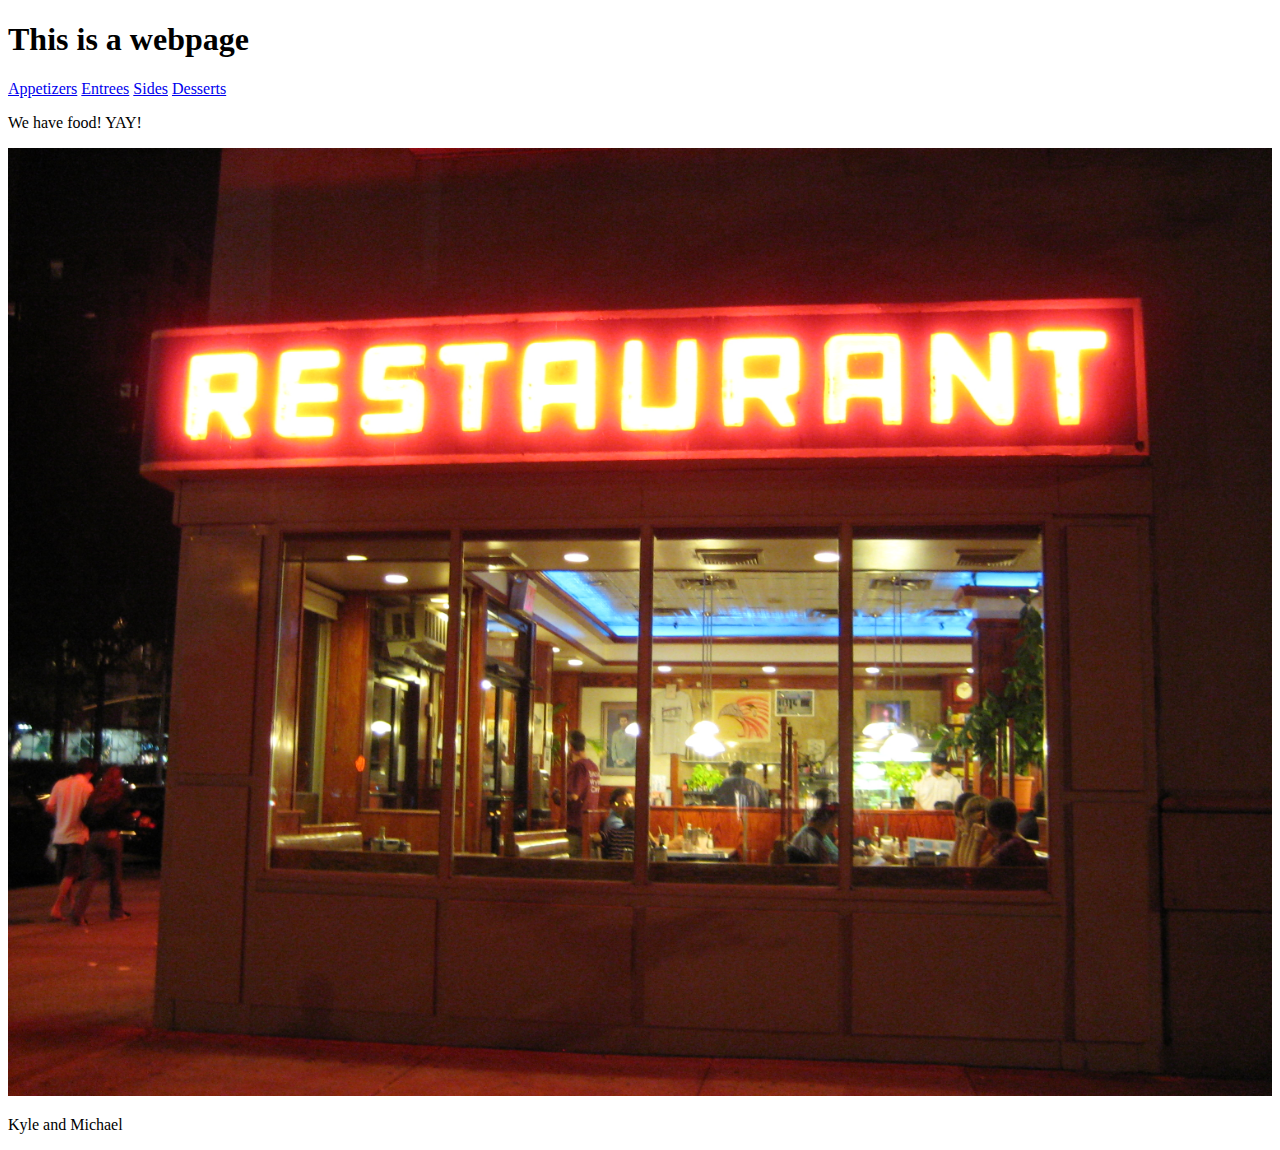
<file: index.html>
<!doctype html>
<html lang = "eng">
	<head>
		<meta charset = "UTF-8">
		<title>Restaraunt Name</title>
	</head>
	<body>
		<h1>This is a webpage</h1>
		<div id = "links">
			<a href="./apps.html">Appetizers</a>
			<a href="./entrees.html">Entrees</a>
			<a href="./sides.html">Sides</a>
			<a href="./desserts.html">Desserts</a>

		</div>
		<div id = "description">
			<p>We have food! YAY!</p>
			<img src="building.jpg" alt="Our fabulous building" width="100%">
		</div>
		<div id = "credits">
			<p>Kyle and Michael</p>
		</div>
	</body>
</html>
</file>
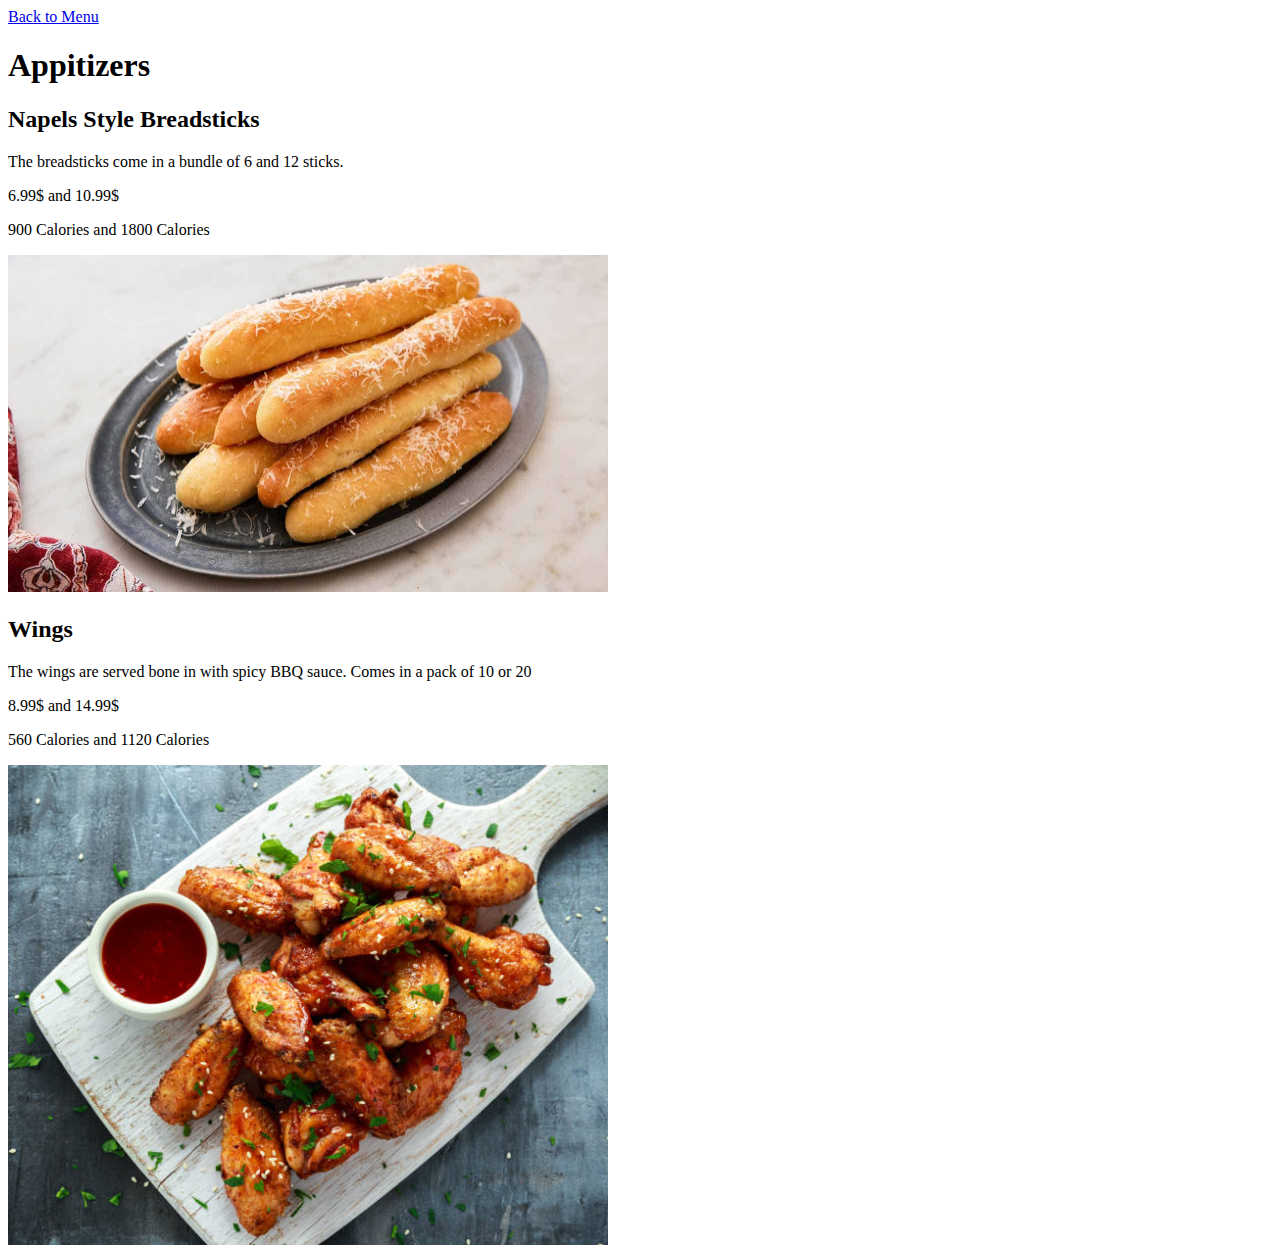
<file: apps.html>
<!DOCTYPE html>
<html lang=eng>
	<head>
		<a href="./index.html">Back to Menu</a>
		<h1>Appitizers</h1>
		<h2>Napels Style Breadsticks</h2>
		<p>The breadsticks come in a bundle of 6 and 12 sticks.</p>
		<p>6.99$ and 10.99$</p>
		<p>900 Calories and 1800 Calories</p>
		<img src="Breadsticks.jpg" alt="Breadsticks" width="600">

		<h2>Wings</h2>
		<p>The wings are served bone in with spicy BBQ sauce. Comes in a pack of 10 or 20</p>
		<p>8.99$ and 14.99$</p>
		<p> 560 Calories and 1120 Calories</p>
		<img src="wings.jpg" alt="WingsPic" width="600">
	</head>

</html>
</file>
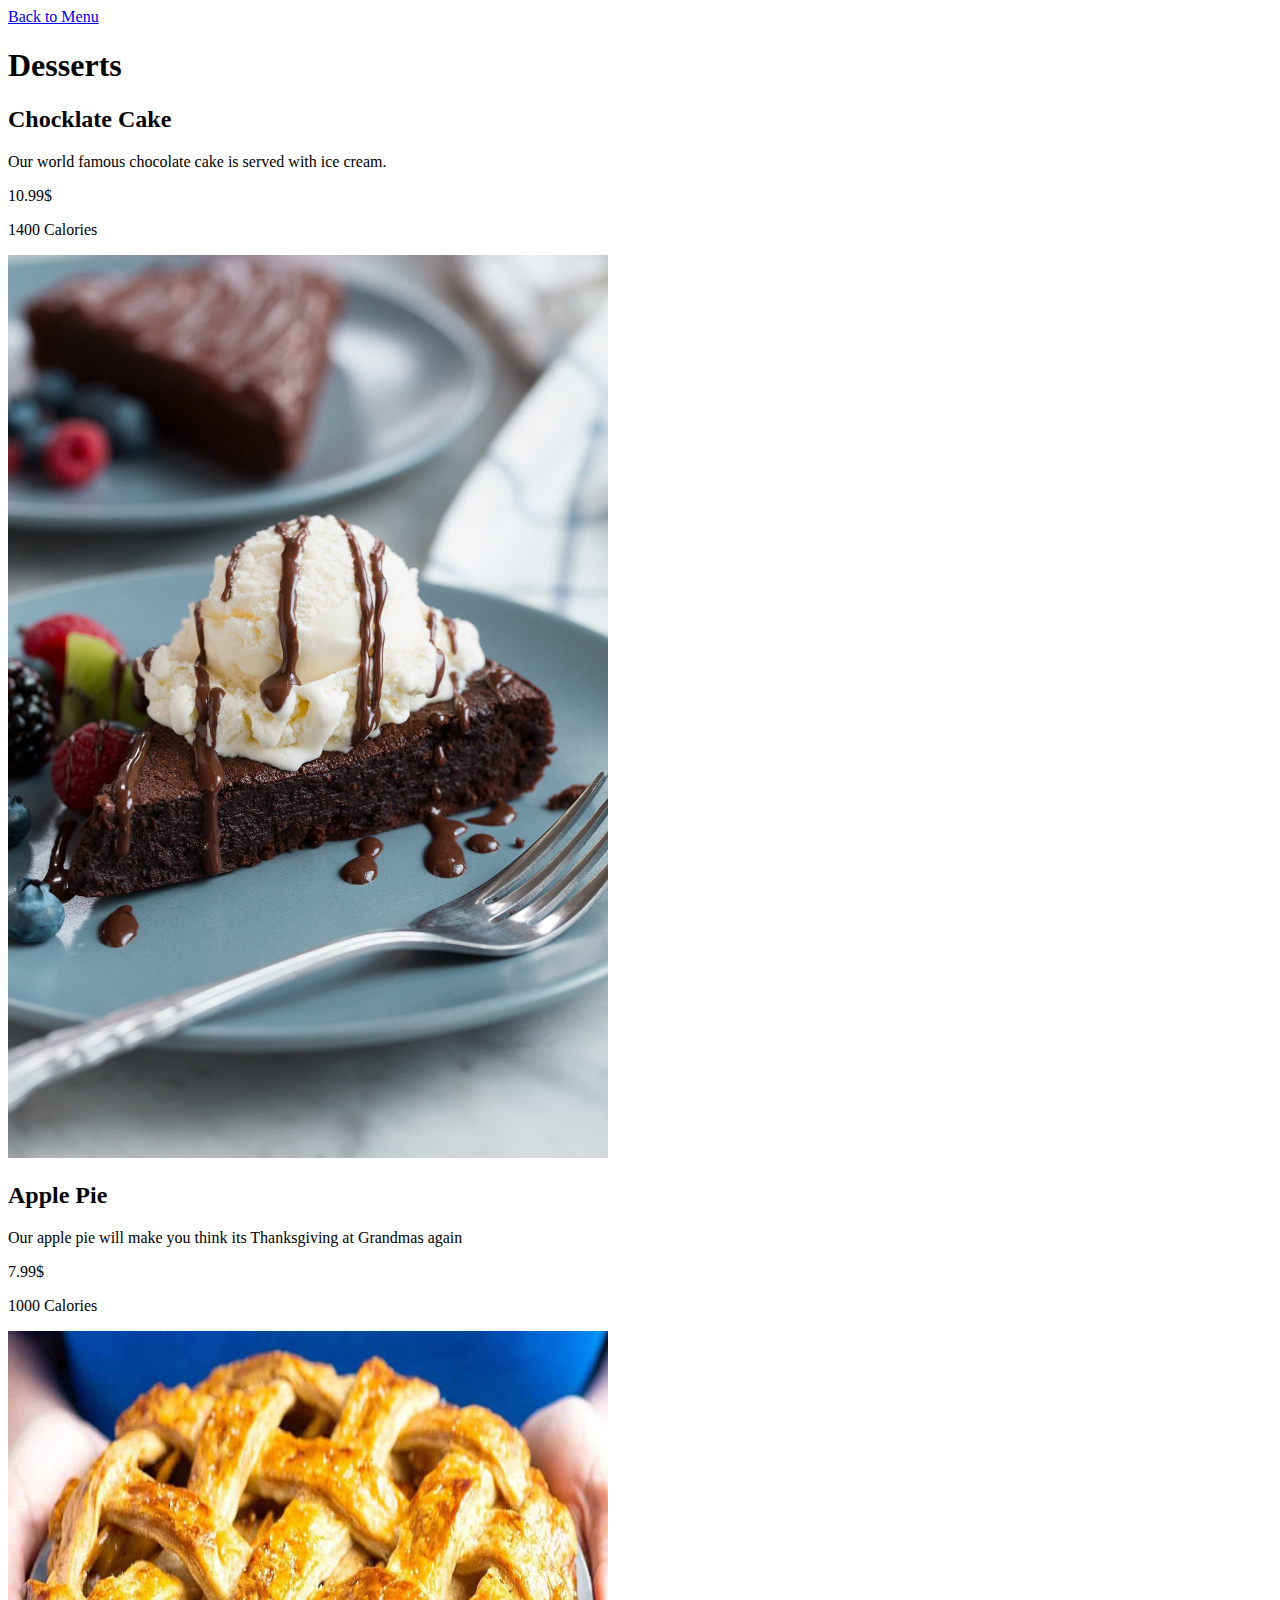
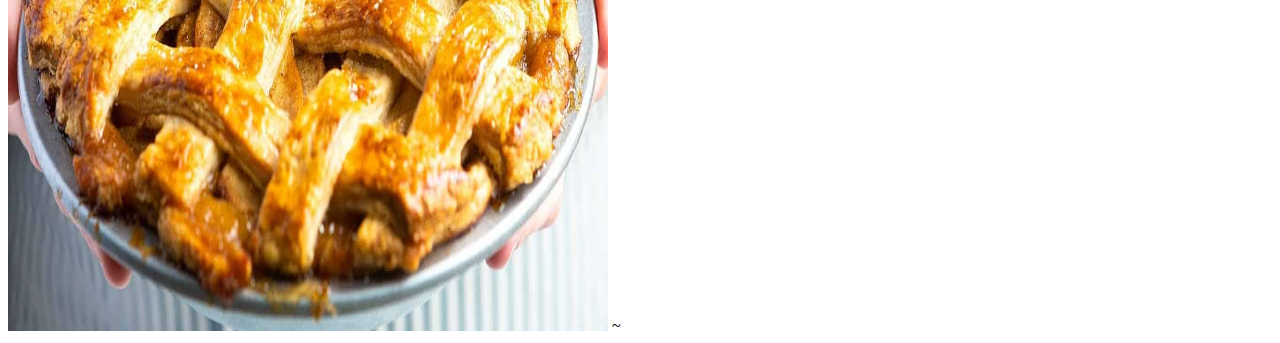
<file: desserts.html>
<!DOCTYPE html>
<html lang=eng>
        <head>
                <a href="./index.html">Back to Menu</a>
                <h1>Desserts</h1>
                <h2>Chocklate Cake</h2>
                <p>Our world famous chocolate cake is served with ice cream.</p>
                <p>10.99$</p>
                <p>1400 Calories</p>
                <img src="cake.jpg" alt="cake" width="600" >

                <h2>Apple Pie</h2>
                <p>Our apple pie will make you think its Thanksgiving at Grandmas again</p>
                <p>7.99$</p>
                <p> 1000 Calories</p>
                <img src="Applepie.jpg" alt="applepie" width="600" height="600">
        </head>

</html>
~
</file>
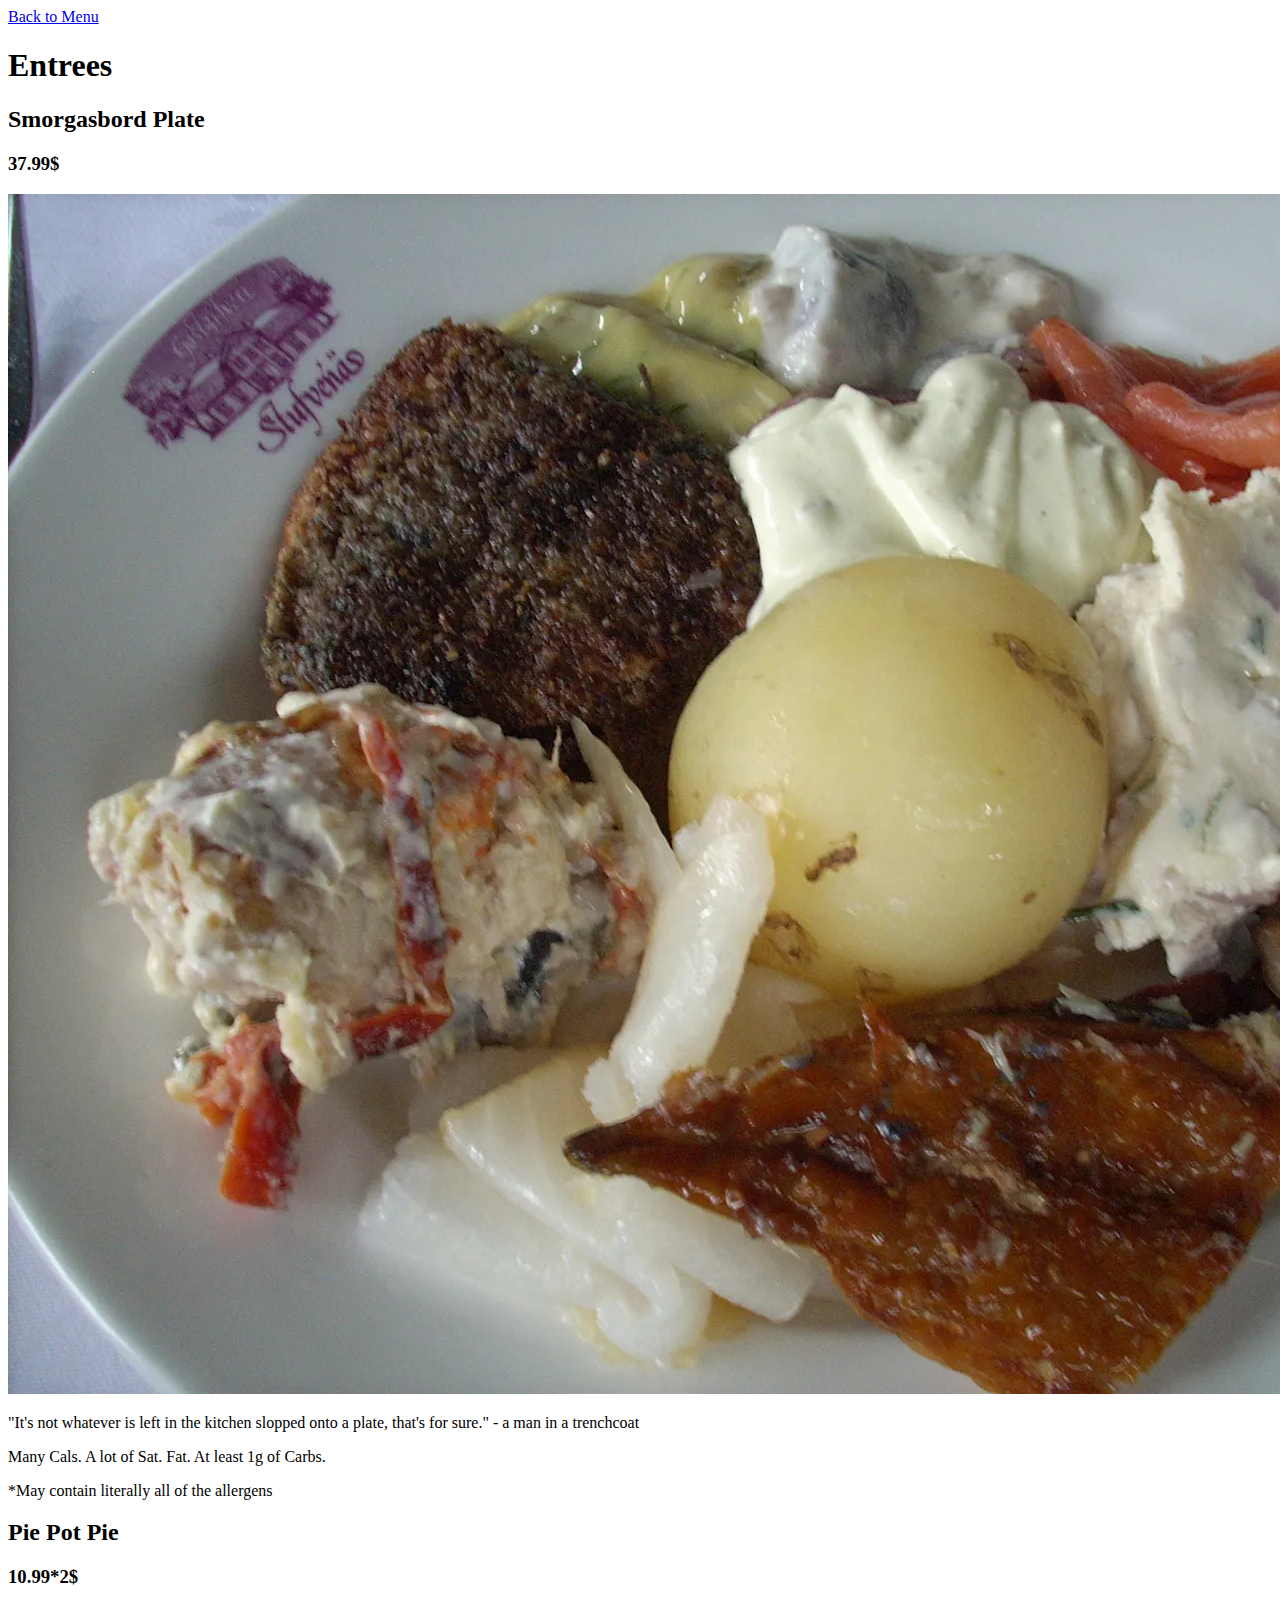
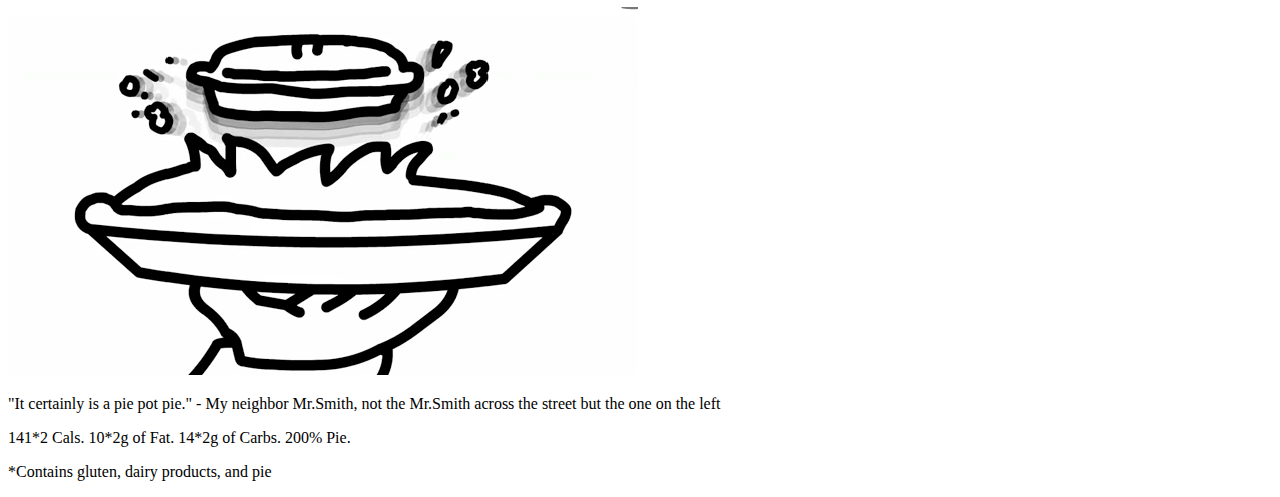
<file: entrees.html>
<!DOCTYPE html>
<html lang="en">
	<head>
		<meta charset="UTF-8">
		<title>Entrees</title>
	</head>
	<body>
		<a href="./index.html">Back to Menu</a>

		<h1>Entrees</h1>

		<div>
			<h2>Smorgasbord Plate</h2>
			<h3>37.99$</h3>
			<img src="./smorgasbord.webp" alt="Plated Smorgasbord">
			<p>"It's not whatever is left in the kitchen slopped onto a plate, that's for sure." - a man in a trenchcoat</p>
			<p>Many Cals. A lot of Sat. Fat. At least 1g of Carbs.</p>
			<p>*May contain literally all of the allergens</p>
		</div>

		<div>
			<h2>Pie Pot Pie</h2>
			<h3>10.99*2$</h3>
			<img src="./potpie.png" alt="Pie Pot Pie 2D Render">
			<p>"It certainly is a pie pot pie." - My neighbor Mr.Smith, not the Mr.Smith across the street but the one on the left</p>
			<p>141*2 Cals. 10*2g of Fat. 14*2g of Carbs. 200% Pie.</p>
			<p>*Contains gluten, dairy products, and pie</p>
		</div>
	</body>
</html>
</file>
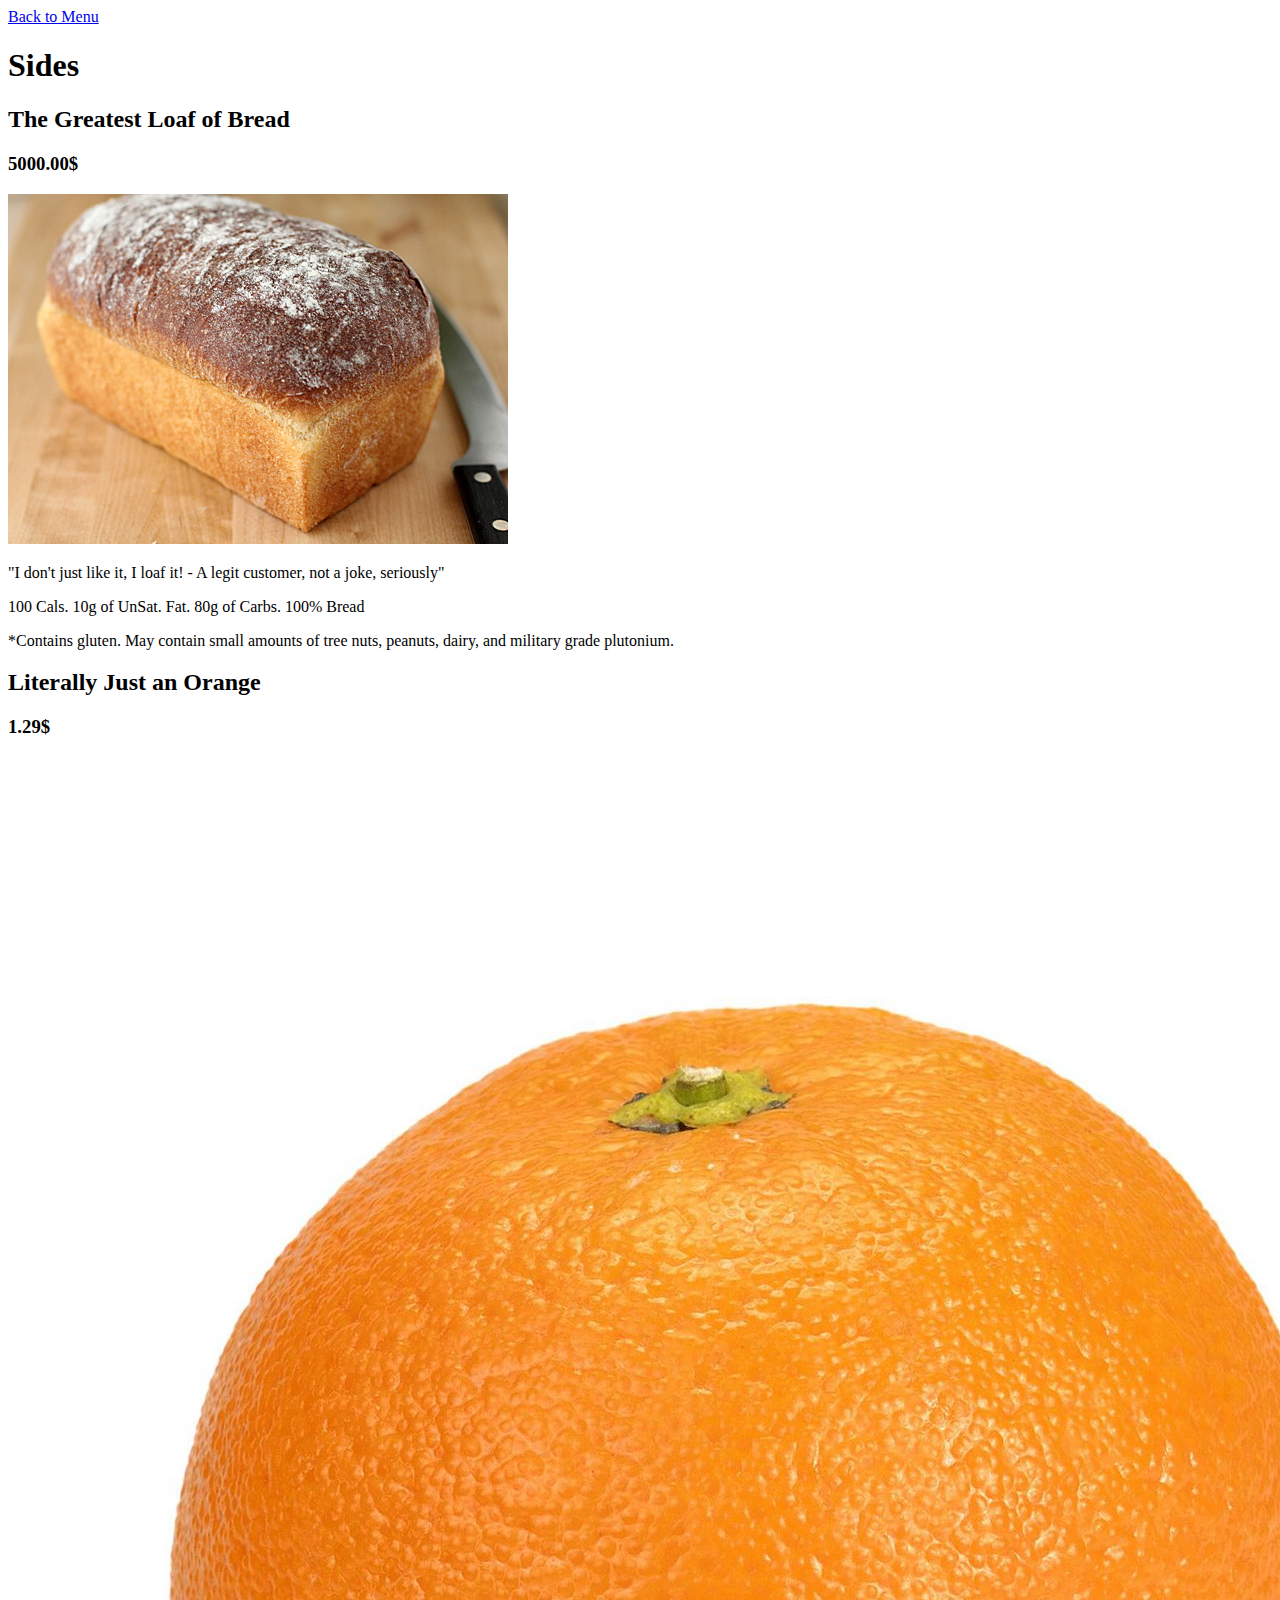
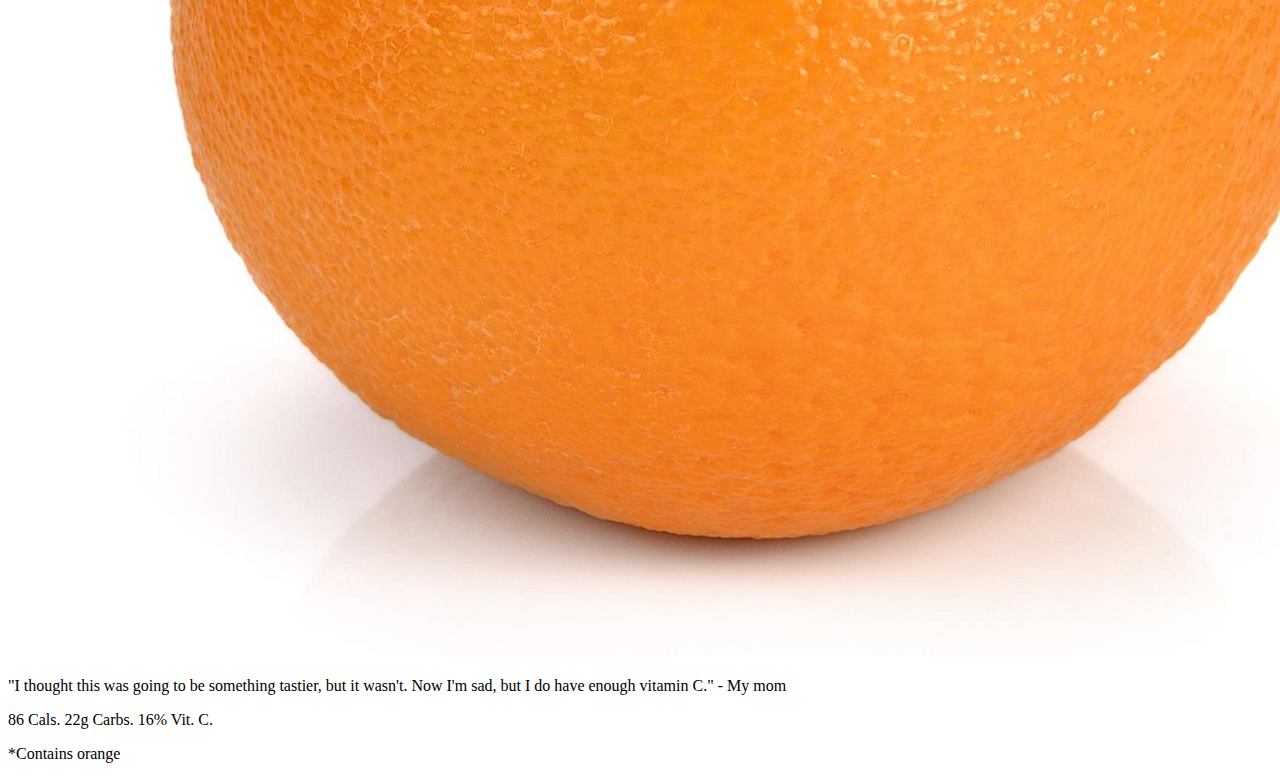
<file: sides.html>
<!DOCTYPE html>
<html lang="en">
	<head>
		<meta charset="UTF-8">
		<title>Apps</title>
	</head>
	<body>
		<a href="./index.html">Back to Menu</a>

		<h1>Sides</h1>

		<div>
			<h2>The Greatest Loaf of Bread</h2>
			<h3>5000.00$</h3>
			<img src="./loaf.jpg" alt="A whole loaf">
			<p>"I don't just like it, I loaf it! - A legit customer, not a joke, seriously"</p>
			<p>100 Cals. 10g of UnSat. Fat. 80g of Carbs. 100% Bread</p>
			<p>*Contains gluten. May contain small amounts of tree nuts, peanuts, dairy, and military grade plutonium.</p>
		</div>

		<div>
			<h2>Literally Just an Orange</h2>
			<h3>1.29$</h3>
			<img src="./orange.jpg" alt="It's an orange">
			<p>"I thought this was going to be something tastier, but it wasn't. Now I'm sad, but I do have enough vitamin C." - My mom</p>
			<p>86 Cals. 22g Carbs. 16% Vit. C.</p>
			<p>*Contains orange</p>
		</div>
		
	</body>
</html>
</file>
